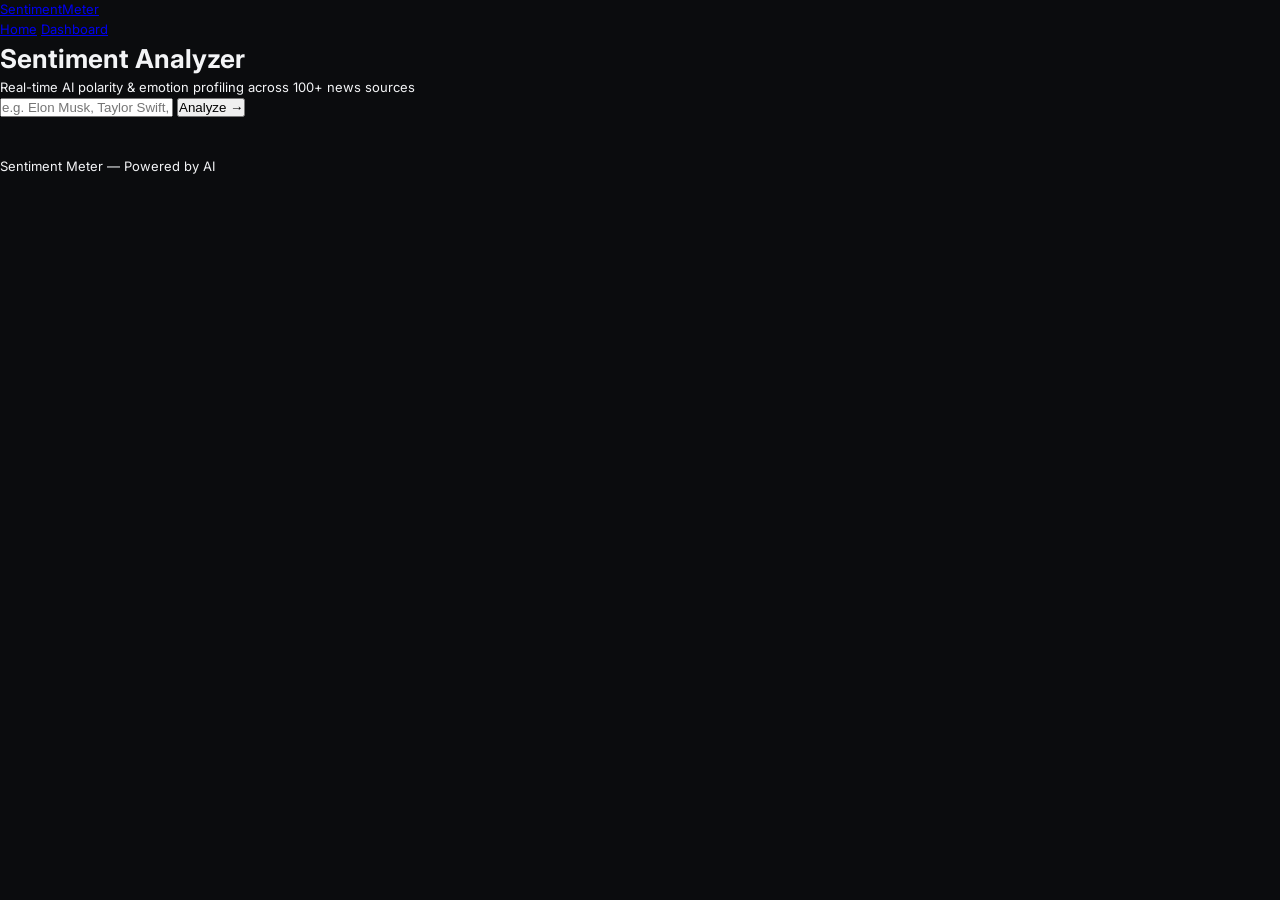
<file: frontend/app.html>
<!DOCTYPE html>
<html lang="en">
<head>
  <meta charset="UTF-8">
  <meta name="viewport" content="width=device-width, initial-scale=1.0">
  <title>Analyze Sentiment — Sentiment Meter</title>
  <link rel="stylesheet" href="style.css">
</head>
<body>

<nav>
  <a href="/" class="logo"><span>Sentiment</span>Meter</a>
  <div class="nav-links">
    <a href="/">Home</a>
    <a href="/dashboard" class="btn">Dashboard</a>
  </div>
</nav>

<div class="container">
  <div class="page-heading">
    <h1>Sentiment Analyzer</h1>
    <p>Real-time AI polarity &amp; emotion profiling across 100+ news sources</p>
  </div>

  <div class="search-box">
    <input type="text" id="search" placeholder="e.g. Elon Musk, Taylor Swift, OpenAI..." onkeypress="if(event.key==='Enter') runAnalysis()">
    <button id="analyze-btn" onclick="runAnalysis()">Analyze →</button>
  </div>

  <div id="results" style="margin-top:2.5rem;"></div>
</div>

<footer>
  <p>Sentiment Meter — Powered by AI</p>
</footer>

<div id="toast" class="toast"></div>

<script>
const API_BASE = 'https://sentiment-meter-production.up.railway.app';
let apiKey = localStorage.getItem('sm_api_key');

async function runAnalysis() {
  const name = document.getElementById('search').value.trim();
  if (!name) return;
  const btn = document.getElementById('analyze-btn');
  const resultsDiv = document.getElementById('results');
  
  if (apiKey) {
    // Authenticated
    resultsDiv.innerHTML = '<div style="text-align:center; padding:3rem;"><div class="spinner"></div><p style="color:var(--text2); margin-top:1rem; font-size:0.9rem;">Scanning 100+ articles...</p></div>';
    btn.disabled = true;
    try {
      const r = await fetch(API_BASE + '/analyze', {
        method: 'POST',
        headers: { 'Content-Type': 'application/json', 'X-API-Key': apiKey },
        body: JSON.stringify({ person: name })
      });
      const data = await r.json();
      if (r.status === 402) {
        resultsDiv.innerHTML = `<div class="sentiment-card" style="text-align:center;"><p style="color:var(--red); font-size:1.2rem; font-weight:600;">⚠️ Out of credits</p><p style="color:var(--text2); margin-top:0.5rem;">You have 0 credits remaining. <a href="/dashboard" style="color:var(--cyan); font-weight:600;">Buy more credits →</a></p></div>`;
        return;
      }
      if (data.error) { resultsDiv.innerHTML = `<div class="sentiment-card"><p style="color:var(--red);">Error: ${data.error}</p></div>`; return; }
      resultsDiv.innerHTML = renderResults(data, data.credits_remaining);
    } catch(err) {
      resultsDiv.innerHTML = `<div class="sentiment-card"><p style="color:var(--red);">Connection error. Is the backend running?</p></div>`;
    } finally { btn.disabled = false; }
  } else {
    // Demo
    resultsDiv.innerHTML = '<div style="text-align:center; padding:3rem;"><div class="spinner"></div><p style="color:var(--text2); margin-top:1rem; font-size:0.9rem;">Scanning (demo mode — limited results)...</p></div>';
    btn.disabled = true;
    try {
      const r = await fetch(API_BASE + '/analyze/demo', {
        method: 'POST',
        headers: { 'Content-Type': 'application/json' },
        body: JSON.stringify({ person: name })
      });
      const data = await r.json();
      if (data.error) { resultsDiv.innerHTML = `<div class="sentiment-card"><p style="color:var(--red);">Error: ${data.error}</p></div>`; return; }
      resultsDiv.innerHTML = renderResults(data);
    } catch(err) {
      resultsDiv.innerHTML = `<div class="sentiment-card"><p style="color:var(--red);">Connection error. <a href="/dashboard" style="color:var(--cyan);">Get an API key →</a></p></div>`;
    } finally { btn.disabled = false; }
  }
}

function renderResults(data, creditsLeft) {
  const s = data.summary;
  const label = s.sentiment_label || 'Neutral';
  const color = label.includes('Positive') ? '#10b981' : label.includes('Negative') ? '#ef4444' : '#f59e0b';
  const barPct = ((s.avg_compound + 1) / 2 * 100).toFixed(1);
  
  let emotionsHtml = '';
  if (s.top_emotions && Object.keys(s.top_emotions).length > 0) {
    const emojis = {joy:'😊', anger:'😡', sadness:'😢', fear:'😨', surprise:'😲', trust:'🤝', anticipation:'🔮', disgust:'🤢'};
    const maxEmo = Math.max(...Object.values(s.top_emotions));
    emotionsHtml = '<div class="emotions"><h3>🧠 Emotion Profile</h3>';
    for (const [emo, score] of Object.entries(s.top_emotions)) {
      const pct = maxEmo > 0 ? (score / maxEmo * 100).toFixed(0) : 0;
      emotionsHtml += `
        <div class="emotion-row">
          <span class="emoji">${emojis[emo] || '❓'}</span>
          <span class="name">${emo.charAt(0).toUpperCase() + emo.slice(1)}</span>
          <div class="bar"><div class="bar-inner" style="width:${pct}%"></div></div>
          <span class="pct">${score}%</span>
        </div>`;
    }
    emotionsHtml += '</div>';
  }

  let headlinesHtml = '<div class="headlines"><h3>📰 Headlines Analyzed</h3>';
  if (data.results && data.results.length > 0) {
    const sorted = [...data.results].sort((a,b) => Math.abs(b.compound) - Math.abs(a.compound));
    sorted.forEach(r => {
      const c = r.compound >= 0.05 ? '🟢' : r.compound <= -0.05 ? '🔴' : '🟡';
      const cc = r.compound >= 0.05 ? '#10b981' : r.compound <= -0.05 ? '#ef4444' : '#f59e0b';
      let emotions = '';
      if (r.emotions && Object.keys(r.emotions).length > 0) {
        const top3 = Object.entries(r.emotions).sort((a,b) => b[1]-a[1]).slice(0,3);
        emotions = `<div style="font-size:0.78rem; color:var(--text3); margin-top:0.2rem;">↳ ${top3.map(([e,s]) => `${e} ${s}%`).join(' · ')}</div>`;
      }
      headlinesHtml += `
        <div class="headline-item">
          <span style="color:${cc}; font-weight:700; font-family:'JetBrains Mono', monospace; font-size:0.85rem;">${c} ${r.compound >= 0 ? '+' : ''}${r.compound.toFixed(2)}</span>
          <span class="source">${r.source}</span>
          <div class="text">${r.text.substring(0, 180)}${r.text.length > 180 ? '...' : ''}</div>
          ${emotions}
        </div>`;
    });
  }
  headlinesHtml += '</div>';

  let sourcesHtml = '';
  if (s.sources) {
    const entries = Object.entries(s.sources).slice(0, 5);
    sourcesHtml = `<div style="margin:0.8rem 0; font-size:0.8rem; color:var(--text3);">📡 ${entries.map(([src, cnt]) => `${src} (${cnt})`).join(' · ')}</div>`;
  }

  let creditNote = '';
  if (creditsLeft !== undefined) {
    creditNote = `<div style="margin-top:1.5rem; font-size:0.85rem; color:var(--text2); text-align:center; padding-top:1rem; border-top:1px solid var(--border-subtle);">💳 Credits remaining: <strong style="color:var(--cyan); font-family:'JetBrains Mono', monospace;">${creditsLeft}</strong></div>`;
  }

  return `
    <div class="sentiment-card">
      <div class="sentiment-header">
        <h2>${data.person}</h2>
        <span class="sentiment-badge" style="background:${color}22; color:${color}; border:1px solid ${color}44;">${label}</span>
      </div>
      <div class="sentiment-bar">
        <span style="color:var(--red); font-size:0.78rem; font-weight:500;">Negative</span>
        <div class="bar-track">
          <div class="bar-fill" style="width:${barPct}%; background: ${color}; color:${color}"></div>
        </div>
        <span style="color:var(--green); font-size:0.78rem; font-weight:500;">Positive</span>
        <span class="bar-value">${s.avg_compound >= 0 ? '+' : ''}${s.avg_compound.toFixed(2)}</span>
      </div>
      <div class="stats-grid">
        <div class="stat-card positive"><span class="num">${s.pct_positive}%</span><span class="label">Positive</span></div>
        <div class="stat-card neutral"><span class="num">${s.pct_neutral}%</span><span class="label">Neutral</span></div>
        <div class="stat-card negative"><span class="num">${s.pct_negative}%</span><span class="label">Negative</span></div>
      </div>
      ${sourcesHtml}
      ${emotionsHtml}
      ${headlinesHtml}
      ${creditNote}
    </div>`;
}

function showToast(msg, type='') {
  const t = document.getElementById('toast');
  t.textContent = msg;
  t.className = 'toast ' + type + ' show';
  setTimeout(() => t.classList.remove('show'), 3000);
}
</script>
</body>
</html>
</file>
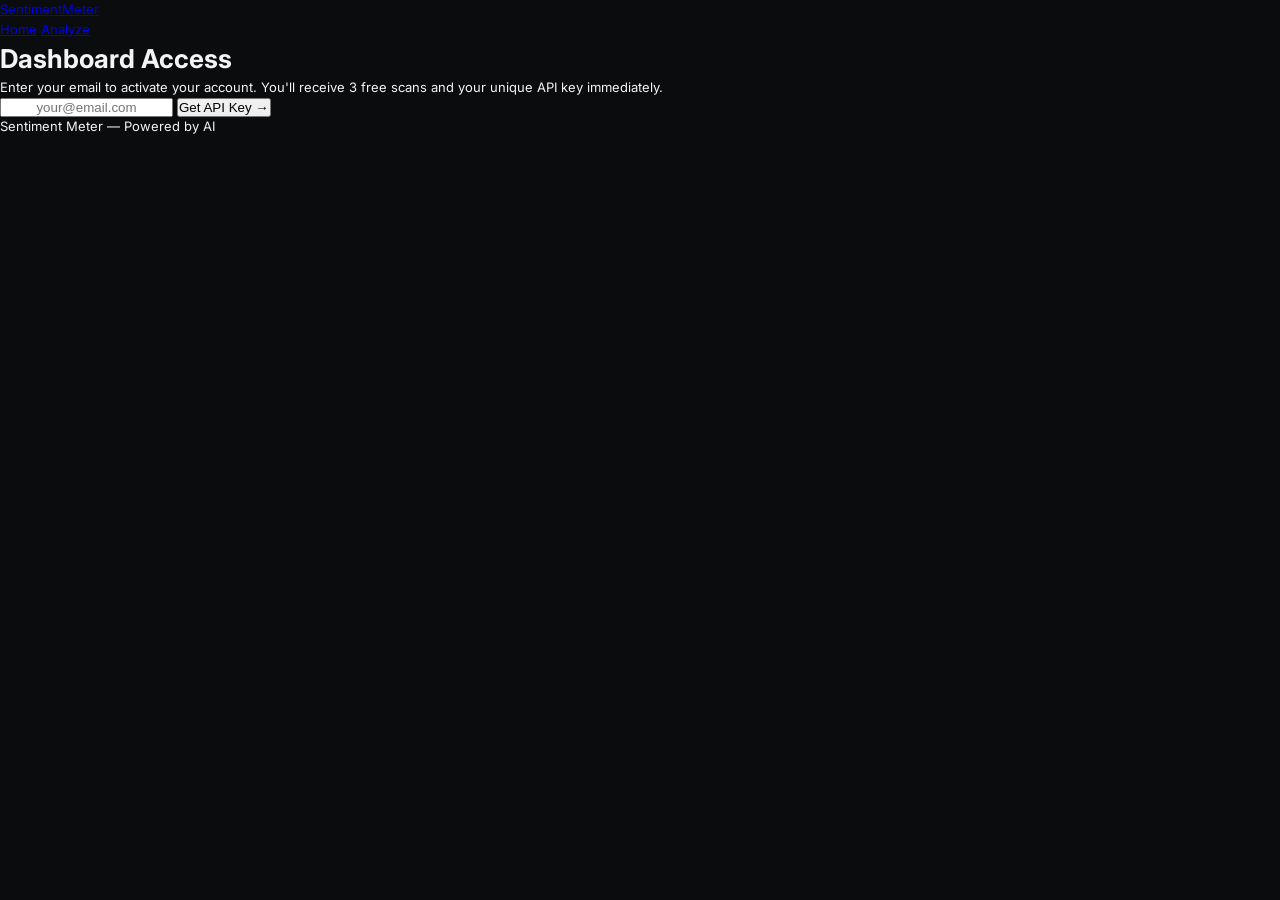
<file: frontend/dashboard.html>
<!DOCTYPE html>
<html lang="en">
<head>
  <meta charset="UTF-8">
  <meta name="viewport" content="width=device-width, initial-scale=1.0">
  <title>Sentiment Meter — Dashboard</title>
  <link rel="stylesheet" href="style.css">
</head>
<body>

<nav>
  <a href="/" class="logo"><span>Sentiment</span>Meter</a>
  <div class="nav-links">
    <a href="/">Home</a>
    <a href="/app">Analyze</a>
  </div>
</nav>

<div class="container">
  <!-- Auth section -->
  <div id="auth-section" class="auth-container">
    <h1>Dashboard Access</h1>
    <p>Enter your email to activate your account. You'll receive 3 free scans and your unique API key immediately.</p>
    
    <div class="search-box">
      <input type="email" id="email-input" placeholder="your@email.com" style="text-align:center;">
      <button onclick="signup()">Get API Key →</button>
    </div>
    
    <p id="auth-error" style="color:var(--red); margin-top:0.8rem; font-size:0.88rem; display:none;"></p>
    
    <div id="api-key-section" style="display:none; margin-top:1.8rem;">
      <p style="color:var(--text2); font-size:0.85rem; margin-bottom:0.5rem;">Your API key — save this to authenticate requests:</p>
      <div class="api-key-box">
        <span id="api-key-display"></span>
        <button class="copy-btn" onclick="copyApiKey()">Copy</button>
      </div>
      <p style="color:var(--text3); font-size:0.8rem; margin-top:0.6rem;">🔑 Automatically saved to your browser session.</p>
    </div>
  </div>

  <!-- Dashboard content (shown after auth) -->
  <div id="dashboard-content" style="display:none; animation: fadeInUp 0.6s ease-out;">
    <div class="page-heading" style="padding-top:1rem;">
      <h1>Account Overview</h1>
      <p>Manage your sentiment credits and view past analysis reports</p>
    </div>

    <div class="credits-display" id="credits-section">
      <div>
        <span class="big-num" id="credits-count">—</span>
        <div class="info">credits remaining</div>
      </div>
      <div style="border-left: 1px solid var(--border); padding-left: 2.5rem;">
        <span class="big-num" id="scans-count" style="font-size:2.8rem;">—</span>
        <div class="info">total scans performed</div>
      </div>
    </div>

    <div class="section-title" style="text-align:left; margin: 2rem 0 1rem;">
      <h2>Purchase Scans</h2>
      <p>Select a credit package to power your analyses</p>
    </div>

    <div class="pricing-grid" style="max-width: 100%;">
      <div class="plan-card">
        <h3>Starter</h3>
        <div class="price">$5</div>
        <div class="desc">10 full sentiment scans</div>
        <button class="btn" onclick="checkout('starter')">Buy 10 Credits</button>
      </div>
      
      <div class="plan-card featured">
        <div class="plan-badge">Popular</div>
        <h3>Pro</h3>
        <div class="price">$20</div>
        <div class="desc">50 full sentiment scans</div>
        <button class="btn" onclick="checkout('pro')">Buy 50 Credits</button>
      </div>
      
      <div class="plan-card">
        <h3>Unlimited</h3>
        <div class="price">$50<span style="font-size:1rem; color:var(--text3);">/mo</span></div>
        <div class="desc">Unlimited monthly scans</div>
        <button class="btn" onclick="checkout('unlimited')">Subscribe Now</button>
      </div>
    </div>

    <div class="section-title" style="text-align:left; margin: 3rem 0 1rem;">
      <h2>Recent Analysis History</h2>
    </div>
    
    <div id="history-section" class="glass-card" style="padding:1.5rem;">
      <p style="color:var(--text3); text-align:center;">No scans performed yet.</p>
    </div>
  </div>
</div>

<footer>
  <p>Sentiment Meter — Powered by AI</p>
</footer>

<div id="toast" class="toast"></div>

<script>
const API_BASE = 'https://sentiment-meter-production.up.railway.app';

window.onload = function() {
  const key = localStorage.getItem('sm_api_key');
  if (key) showDashboard(key);
  
  const params = new URLSearchParams(window.location.search);
  if (params.get('success') === 'true') {
    showToast('✅ Credits successfully purchased!', 'success');
    setTimeout(() => {
      const key = localStorage.getItem('sm_api_key');
      if (key) showDashboard(key);
      window.history.replaceState({}, '', window.location.pathname);
    }, 1500);
  }
  if (params.get('canceled') === 'true') {
    showToast('Purchase canceled.', 'error');
    window.history.replaceState({}, '', window.location.pathname);
  }
};

async function signup() {
  const email = document.getElementById('email-input').value.trim();
  const err = document.getElementById('auth-error');
  if (!email || !email.includes('@')) {
    err.textContent = 'Please enter a valid email address.';
    err.style.display = 'block';
    return;
  }
  err.style.display = 'none';
  
  try {
    const r = await fetch(API_BASE + '/signup', {
      method: 'POST',
      headers: { 'Content-Type': 'application/json' },
      body: JSON.stringify({ email })
    });
    const data = await r.json();
    if (data.api_key) {
      localStorage.setItem('sm_api_key', data.api_key);
      document.getElementById('api-key-display').textContent = data.api_key;
      document.getElementById('api-key-section').style.display = 'block';
      document.getElementById('auth-section').querySelector('.search-box').style.display = 'none';
      document.getElementById('auth-section').querySelector('p:first-of-type').textContent = '✅ 3 free credits activated for ' + email + '!';
      showToast('🎉 Welcome! 3 free credits loaded.', 'success');
      showDashboard(data.api_key);
    } else {
      err.textContent = data.error || 'Signup failed.';
      err.style.display = 'block';
    }
  } catch(e) {
    err.textContent = 'Connection error. Is the backend running?';
    err.style.display = 'block';
  }
}

async function showDashboard(key) {
  document.getElementById('auth-section').style.display = 'none';
  document.getElementById('dashboard-content').style.display = 'block';
  
  // Load credits
  try {
    const r = await fetch(API_BASE + '/credits', {
      headers: { 'X-API-Key': key }
    });
    const data = await r.json();
    document.getElementById('credits-count').textContent = data.credits !== undefined ? data.credits : 0;
    document.getElementById('scans-count').textContent = data.total_scans !== undefined ? data.total_scans : 0;
  } catch(e) {}
  
  // Load history
  try {
    const r = await fetch(API_BASE + '/history', {
      headers: { 'X-API-Key': key }
    });
    const data = await r.json();
    const histDiv = document.getElementById('history-section');
    if (data.history && data.history.length > 0) {
      let html = `<table class="history-table">
        <thead>
          <tr>
            <th>Subject</th>
            <th>Sentiment</th>
            <th>Score</th>
            <th>Articles</th>
            <th>Date</th>
          </tr>
        </thead>
        <tbody>`;
      data.history.forEach(h => {
        const c = h.sentiment_label && h.sentiment_label.includes('Positive') ? '#10b981' :
                  h.sentiment_label && h.sentiment_label.includes('Negative') ? '#ef4444' : '#f59e0b';
        html += `<tr>
          <td><strong>${h.person_name}</strong></td>
          <td style="color:${c}; font-weight:600;">${h.sentiment_label || '—'}</td>
          <td style="font-family:'JetBrains Mono', monospace;">${h.avg_compound ? (h.avg_compound >= 0 ? '+' : '') + h.avg_compound.toFixed(2) : '—'}</td>
          <td>${h.articles_analyzed || '—'}</td>
          <td style="color:var(--text3);">${h.created_at ? new Date(h.created_at * 1000).toLocaleDateString() : '—'}</td>
        </tr>`;
      });
      html += '</tbody></table>';
      histDiv.innerHTML = html;
    }
  } catch(e) {}
}

async function checkout(planId) {
  const email = prompt('Confirm your email address for Stripe receipt & credit assignment:');
  if (!email) return;
  try {
    const r = await fetch(API_BASE + '/checkout', {
      method: 'POST',
      headers: { 'Content-Type': 'application/json' },
      body: JSON.stringify({ email, plan_id: planId, origin_url: window.location.origin })
    });
    const data = await r.json();
    if (data.url) {
      window.location.href = data.url;
    } else {
      showToast('Error: ' + (data.error || 'Checkout failed'), 'error');
    }
  } catch(e) {
    showToast('Connection error during checkout', 'error');
  }
}

function copyApiKey() {
  const key = document.getElementById('api-key-display').textContent;
  navigator.clipboard.writeText(key).then(() => {
    showToast('✅ API key copied to clipboard!', 'success');
  });
}

function showToast(msg, type='') {
  const t = document.getElementById('toast');
  t.textContent = msg;
  t.className = 'toast ' + type + ' show';
  setTimeout(() => t.classList.remove('show'), 3000);
}
</script>
</body>
</html>
</file>
<file: frontend/style.css>
/* ═══════════════════════════════════════════════════════════════
   Sentiment Meter / Solana xStock Terminal — Sleek Minimalist UI
   Design Inspired by High-Density Crypto Trading Terminals
   ═══════════════════════════════════════════════════════════════ */

@import url('https://fonts.googleapis.com/css2?family=Inter:wght@400;500;600;700&family=JetBrains+Mono:wght@400;500;600&display=swap');

:root {
  --bg-black: #0b0c0e;
  --bg-sidebar: #101114;
  --bg-card: #14161a;
  --bg-row-hover: #191c22;
  --bg-active: #1e2229;
  --border: #22252c;
  --border-light: rgba(255, 255, 255, 0.07);
  --text-main: #f3f4f6;
  --text-muted: #7e8494;
  --text-dim: #4e5361;
  --green: #22c55e;
  --green-text: #4ade80;
  --red: #ef4444;
  --red-text: #f87171;
  --accent-cyan: #06b6d4;
  --font-mono: 'JetBrains Mono', monospace;
  --font-sans: 'Inter', -apple-system, sans-serif;
  --radius: 8px;
}

* {
  margin: 0;
  padding: 0;
  box-sizing: border-box;
}

body {
  background-color: var(--bg-black);
  color: var(--text-main);
  font-family: var(--font-sans);
  font-size: 13px;
  line-height: 1.5;
  min-height: 100vh;
  -webkit-font-smoothing: antialiased;
}

/* ── Topbar / Header ── */
header.terminal-nav {
  display: flex;
  justify-content: space-between;
  align-items: center;
  padding: 0.75rem 1.5rem;
  background: var(--bg-sidebar);
  border-bottom: 1px solid var(--border);
  position: sticky;
  top: 0;
  z-index: 50;
}

.terminal-title-bar {
  display: flex;
  align-items: center;
  gap: 0.75rem;
  font-size: 0.85rem;
  color: var(--text-muted);
}

.terminal-brand {
  color: var(--text-main);
  font-weight: 700;
  display: flex;
  align-items: center;
  gap: 0.4rem;
  text-decoration: none;
}

.terminal-brand .brand-badge {
  color: var(--green);
  font-weight: 700;
}

.updated-tag {
  color: var(--text-dim);
  font-size: 0.78rem;
  font-family: var(--font-mono);
}

.search-input-wrapper {
  display: flex;
  align-items: center;
  background: var(--bg-card);
  border: 1px solid var(--border);
  border-radius: 6px;
  padding: 0.35rem 0.75rem;
  width: 280px;
  transition: border-color 0.2s;
}

.search-input-wrapper:focus-within {
  border-color: #383d47;
}

.search-input-wrapper svg {
  fill: var(--text-dim);
  margin-right: 0.5rem;
}

.search-input-wrapper input {
  background: transparent;
  border: none;
  outline: none;
  color: var(--text-main);
  font-family: var(--font-sans);
  font-size: 0.82rem;
  width: 100%;
}

.search-input-wrapper input::placeholder {
  color: var(--text-dim);
}

/* ── Layout Grid ── */
.terminal-layout {
  display: grid;
  grid-template-columns: 1fr 380px;
  min-height: calc(100vh - 54px);
}

@media (max-width: 1100px) {
  .terminal-layout {
    grid-template-columns: 1fr;
  }
}

/* ── Left Content (Table & Metrics) ── */
.main-view {
  padding: 1.25rem 1.75rem;
  overflow-x: auto;
}

/* ── Top Bar Controls: Strategy / Trigger ── */
.scenario-bar {
  display: flex;
  align-items: center;
  justify-content: space-between;
  background: var(--bg-sidebar);
  border: 1px solid var(--border);
  border-radius: var(--radius);
  padding: 0.65rem 1rem;
  margin-bottom: 1.25rem;
  flex-wrap: wrap;
  gap: 0.75rem;
}

.scenario-pills-row {
  display: flex;
  align-items: center;
  gap: 0.5rem;
  flex-wrap: wrap;
}

.scenario-label {
  font-size: 0.75rem;
  font-weight: 600;
  text-transform: uppercase;
  color: var(--text-dim);
  letter-spacing: 0.05em;
  margin-right: 0.25rem;
}

.pill-btn {
  background: var(--bg-card);
  border: 1px solid var(--border);
  color: var(--text-muted);
  font-family: var(--font-mono);
  font-size: 0.75rem;
  padding: 0.3rem 0.65rem;
  border-radius: 5px;
  cursor: pointer;
  transition: all 0.15s ease;
  display: inline-flex;
  align-items: center;
  gap: 0.35rem;
}

.pill-btn:hover {
  background: var(--bg-row-hover);
  color: var(--text-main);
  border-color: #3b404d;
}

.pill-btn.pill-neg:hover {
  border-color: var(--red);
  color: var(--red-text);
}

.pill-btn.pill-pos:hover {
  border-color: var(--green);
  color: var(--green-text);
}

.rebalance-action-btn {
  background: #15803d;
  color: #fff;
  border: none;
  font-family: var(--font-sans);
  font-weight: 600;
  font-size: 0.8rem;
  padding: 0.45rem 1rem;
  border-radius: 6px;
  cursor: pointer;
  transition: background 0.15s ease;
  display: inline-flex;
  align-items: center;
  gap: 0.4rem;
}

.rebalance-action-btn:hover {
  background: #16a34a;
}

.rebalance-action-btn:disabled {
  opacity: 0.5;
  cursor: not-allowed;
}

/* ── Stock List Table ── */
.table-container {
  border: 1px solid var(--border);
  border-radius: var(--radius);
  background: var(--bg-sidebar);
  overflow: hidden;
}

.terminal-table {
  width: 100%;
  border-collapse: collapse;
  font-size: 0.85rem;
  text-align: left;
}

.terminal-table th {
  padding: 0.65rem 1rem;
  font-size: 0.72rem;
  font-weight: 600;
  text-transform: uppercase;
  letter-spacing: 0.06em;
  color: var(--text-dim);
  border-bottom: 1px solid var(--border);
  background: var(--bg-card);
}

.terminal-table td {
  padding: 0.85rem 1rem;
  border-bottom: 1px solid var(--border);
  vertical-align: middle;
  transition: background 0.1s ease;
}

.terminal-table tbody tr {
  cursor: pointer;
}

.terminal-table tbody tr:hover td {
  background: var(--bg-row-hover);
}

.terminal-table tbody tr.selected-row td {
  background: var(--bg-active);
  border-left: 2px solid var(--green);
}

/* Asset / Stock cell with Icon */
.stock-identity {
  display: flex;
  align-items: center;
  gap: 0.65rem;
}

.asset-icon {
  width: 22px;
  height: 22px;
  border-radius: 50%;
  object-fit: cover;
  background: #1a1d24;
  border: 1px solid var(--border-light);
}

.stock-symbol {
  font-weight: 700;
  color: var(--text-main);
  font-family: var(--font-mono);
  font-size: 0.88rem;
}

.stock-name-sub {
  font-size: 0.72rem;
  color: var(--text-dim);
}

/* Sentiment badge / signal tag */
.sentiment-tag {
  font-family: var(--font-mono);
  font-size: 0.78rem;
  font-weight: 600;
}

.val-green {
  color: var(--green-text);
}

.val-red {
  color: var(--red-text);
}

.val-neutral {
  color: #eab308;
}

/* Share / Weight Meter Bar */
.share-bar-container {
  display: flex;
  align-items: center;
  gap: 0.5rem;
  width: 140px;
}

.share-track {
  flex: 1;
  height: 5px;
  background: #1d2128;
  border-radius: 3px;
  overflow: hidden;
}

.share-fill {
  height: 100%;
  border-radius: 3px;
  transition: width 0.4s ease;
}

.share-label {
  font-family: var(--font-mono);
  font-size: 0.78rem;
  font-weight: 600;
  min-width: 32px;
  text-align: right;
}

/* ── Right Panel: Inspector / Detail Drawer ── */
.inspector-panel {
  background: var(--bg-sidebar);
  border-left: 1px solid var(--border);
  padding: 1.5rem;
  display: flex;
  flex-direction: column;
  gap: 1.5rem;
}

.inspector-header {
  display: flex;
  justify-content: space-between;
  align-items: flex-start;
}

.inspector-brand {
  display: flex;
  align-items: center;
  gap: 0.75rem;
}

.inspector-icon {
  width: 38px;
  height: 38px;
  border-radius: 50%;
  border: 1px solid var(--border-light);
  object-fit: cover;
}

.inspector-title {
  font-size: 1.25rem;
  font-weight: 700;
  font-family: var(--font-mono);
  display: flex;
  align-items: center;
  gap: 0.5rem;
}

.mint-badge {
  font-size: 0.72rem;
  color: var(--text-dim);
  font-family: var(--font-mono);
  background: var(--bg-card);
  padding: 0.15rem 0.4rem;
  border-radius: 4px;
  border: 1px solid var(--border);
}

.inspector-stats-meta {
  color: var(--text-muted);
  font-size: 0.78rem;
  margin-top: 0.35rem;
}

/* Price Box Comparison */
.price-comparison-grid {
  display: grid;
  grid-template-columns: 1fr 1fr 1fr;
  background: var(--bg-card);
  border: 1px solid var(--border);
  border-radius: var(--radius);
  padding: 0.85rem;
  gap: 0.5rem;
  text-align: left;
}

.stat-header {
  font-size: 0.68rem;
  font-weight: 600;
  text-transform: uppercase;
  color: var(--text-dim);
  letter-spacing: 0.05em;
  margin-bottom: 0.2rem;
}

.stat-value {
  font-size: 1.05rem;
  font-weight: 700;
  font-family: var(--font-mono);
}

/* Chart Sparkline Area */
.chart-box {
  background: var(--bg-card);
  border: 1px solid var(--border);
  border-radius: var(--radius);
  padding: 1rem;
}

.chart-header {
  display: flex;
  justify-content: space-between;
  align-items: center;
  font-size: 0.72rem;
  color: var(--text-dim);
  text-transform: uppercase;
  font-weight: 600;
  margin-bottom: 0.75rem;
}

.chart-svg {
  width: 100%;
  height: 55px;
  display: block;
}

/* Sentiment Emotion Profile */
.emotion-stack {
  display: flex;
  flex-direction: column;
  gap: 0.45rem;
  margin-top: 0.5rem;
}

.emotion-bar-item {
  display: flex;
  align-items: center;
  gap: 0.5rem;
  font-size: 0.78rem;
}

.emotion-name {
  width: 75px;
  color: var(--text-muted);
  text-transform: capitalize;
}

.emotion-progress {
  flex: 1;
  height: 4px;
  background: var(--bg-active);
  border-radius: 2px;
  overflow: hidden;
}

.emotion-fill {
  height: 100%;
  background: #3b82f6;
  border-radius: 2px;
}

.emotion-pct {
  width: 32px;
  font-family: var(--font-mono);
  font-size: 0.72rem;
  text-align: right;
  color: var(--text-dim);
}

/* Live News Headlines list in inspector */
.headline-feed {
  display: flex;
  flex-direction: column;
  gap: 0.65rem;
}

.headline-item-card {
  background: var(--bg-card);
  border: 1px solid var(--border);
  border-radius: 6px;
  padding: 0.75rem;
}

.headline-source {
  font-size: 0.68rem;
  color: var(--text-dim);
  text-transform: uppercase;
  margin-bottom: 0.25rem;
  font-family: var(--font-mono);
}

.headline-text {
  font-size: 0.8rem;
  color: var(--text-main);
  line-height: 1.4;
}

/* Toast alert */
.toast-msg {
  position: fixed;
  bottom: 1.5rem;
  right: 1.5rem;
  background: #14171d;
  border: 1px solid #2a2f3b;
  border-radius: 6px;
  padding: 0.75rem 1.25rem;
  font-size: 0.82rem;
  font-family: var(--font-mono);
  color: var(--text-main);
  box-shadow: 0 4px 16px rgba(0, 0, 0, 0.5);
  z-index: 100;
  display: none;
}

.toast-msg.show {
  display: block;
}

/* ═══════════════════════════════════════════════════════════════
   Landing Page, Wallet Connect & Dynamic Profile Drawer Styles
   ═══════════════════════════════════════════════════════════════ */

/* Landing Modal / Intro Banner */
.landing-banner {
  background: radial-gradient(ellipse 70% 80% at 50% -20%, rgba(34, 197, 94, 0.1) 0%, rgba(20, 241, 149, 0.03) 50%, transparent 100%),
              linear-gradient(180deg, #101217 0%, var(--bg-black) 100%);
  border: 1px solid var(--border);
  border-radius: 12px;
  padding: 2rem 2.2rem;
  margin-bottom: 1.5rem;
  position: relative;
  overflow: hidden;
  box-shadow: 0 8px 32px rgba(0, 0, 0, 0.3);
  animation: slideInDown 0.4s ease-out;
}

.landing-grid-bg {
  position: absolute;
  top: 0; left: 0; right: 0; bottom: 0;
  background-image: linear-gradient(rgba(255,255,255,0.02) 1px, transparent 1px),
                    linear-gradient(90deg, rgba(255,255,255,0.02) 1px, transparent 1px);
  background-size: 24px 24px;
  pointer-events: none;
  opacity: 0.7;
}

.landing-content {
  position: relative;
  z-index: 2;
  display: flex;
  justify-content: space-between;
  align-items: center;
  flex-wrap: wrap;
  gap: 1.5rem;
}

.landing-left h1 {
  font-size: 1.6rem;
  font-weight: 800;
  letter-spacing: -0.03em;
  color: #fff;
  margin-bottom: 0.4rem;
}

.landing-left h1 span.glow-green {
  background: linear-gradient(135deg, #4ade80, #14f195);
  -webkit-background-clip: text;
  -webkit-text-fill-color: transparent;
}

.landing-left p {
  color: var(--text-muted);
  font-size: 0.88rem;
  max-width: 600px;
  line-height: 1.5;
}

.landing-features-row {
  display: flex;
  gap: 1.2rem;
  margin-top: 1rem;
  flex-wrap: wrap;
}

.feat-item {
  display: flex;
  align-items: center;
  gap: 0.4rem;
  font-size: 0.76rem;
  color: var(--text-main);
  font-family: var(--font-mono);
}

.feat-dot {
  width: 6px;
  height: 6px;
  border-radius: 50%;
  background: var(--green);
  box-shadow: 0 0 8px var(--green);
  animation: pulseGlow 2s infinite;
}

/* User Wallet Connect Button in Navbar */
.wallet-btn-nav {
  background: #1e222b;
  border: 1px solid #2e3442;
  color: var(--text-main);
  font-family: var(--font-mono);
  font-size: 0.78rem;
  padding: 0.45rem 0.9rem;
  border-radius: 6px;
  cursor: pointer;
  display: inline-flex;
  align-items: center;
  gap: 0.5rem;
  transition: all 0.2s ease;
}

.wallet-btn-nav:hover {
  background: #252a35;
  border-color: #3f475a;
  box-shadow: 0 2px 10px rgba(0,0,0,0.3);
}

.wallet-btn-nav.connected {
  border-color: rgba(34, 197, 94, 0.4);
  background: rgba(34, 197, 94, 0.08);
  color: var(--green-text);
}

.wallet-avatar-mini {
  width: 16px;
  height: 16px;
  border-radius: 50%;
  background: linear-gradient(135deg, #10b981, #06b6d4);
  display: inline-block;
}

/* Wallet Approval Modal (Model A Client-Side Signing) */
.modal-backdrop {
  position: fixed;
  inset: 0;
  background: rgba(0, 0, 0, 0.75);
  backdrop-filter: blur(8px);
  z-index: 200;
  display: flex;
  align-items: center;
  justify-content: center;
  opacity: 0;
  pointer-events: none;
  transition: opacity 0.25s ease;
}

.modal-backdrop.open {
  opacity: 1;
  pointer-events: auto;
}

.modal-dialog {
  background: #111318;
  border: 1px solid #282d38;
  border-radius: 12px;
  width: 90%;
  max-width: 440px;
  padding: 1.8rem;
  box-shadow: 0 16px 48px rgba(0, 0, 0, 0.6);
  position: relative;
  transform: translateY(12px) scale(0.98);
  transition: transform 0.25s ease;
}

.modal-backdrop.open .modal-dialog {
  transform: translateY(0) scale(1);
}

.modal-close-btn {
  position: absolute;
  top: 1rem;
  right: 1.2rem;
  background: none;
  border: none;
  color: var(--text-dim);
  font-size: 1.2rem;
  cursor: pointer;
}

.modal-close-btn:hover {
  color: #fff;
}

.wallet-provider-list {
  display: flex;
  flex-direction: column;
  gap: 0.6rem;
  margin: 1.2rem 0;
}

.wallet-option {
  display: flex;
  align-items: center;
  justify-content: space-between;
  padding: 0.75rem 1rem;
  background: #171a21;
  border: 1px solid #232732;
  border-radius: 8px;
  color: var(--text-main);
  font-size: 0.88rem;
  font-weight: 500;
  cursor: pointer;
  transition: all 0.15s ease;
}

.wallet-option:hover {
  background: #1d222b;
  border-color: #3a4153;
  transform: translateX(3px);
}

.wallet-option-left {
  display: flex;
  align-items: center;
  gap: 0.75rem;
}

.wallet-option-icon {
  width: 26px;
  height: 26px;
  border-radius: 6px;
  object-fit: cover;
}

/* User Profile Modal / Drawer */
.profile-card-header {
  display: flex;
  align-items: center;
  gap: 0.9rem;
  padding-bottom: 1.2rem;
  border-bottom: 1px solid var(--border);
  margin-bottom: 1.2rem;
}

.profile-avatar-large {
  width: 48px;
  height: 48px;
  border-radius: 50%;
  background: linear-gradient(135deg, #10b981, #06b6d4, #7c3aed);
  display: flex;
  align-items: center;
  justify-content: center;
  font-size: 1.4rem;
  font-weight: bold;
  border: 2px solid #2e3442;
}

.profile-handle {
  font-size: 1.1rem;
  font-weight: 700;
  color: #fff;
  font-family: var(--font-mono);
}

.profile-wallet-sub {
  color: var(--text-dim);
  font-size: 0.75rem;
  font-family: var(--font-mono);
}

.profile-stats-grid {
  display: grid;
  grid-template-columns: 1fr 1fr;
  gap: 0.8rem;
  margin-bottom: 1.2rem;
}

.profile-stat-box {
  background: #171a21;
  border: 1px solid #242934;
  border-radius: 8px;
  padding: 0.8rem;
}

.profile-stat-lbl {
  font-size: 0.68rem;
  color: var(--text-dim);
  text-transform: uppercase;
}

.profile-stat-val {
  font-size: 1.2rem;
  font-weight: 700;
  font-family: var(--font-mono);
  color: #fff;
  margin-top: 0.15rem;
}

/* Model A: Live Approval Prompt Card */
.approval-prompt-box {
  background: #181d26;
  border: 1px solid rgba(34, 197, 94, 0.3);
  border-radius: 8px;
  padding: 1rem;
  margin-top: 1rem;
  animation: pulseCard 2s infinite alternate;
}

.approval-btn-row {
  display: flex;
  gap: 0.6rem;
  margin-top: 0.8rem;
}

.btn-approve-primary {
  flex: 1;
  background: #16a34a;
  color: #fff;
  border: none;
  padding: 0.6rem;
  border-radius: 6px;
  font-weight: 600;
  cursor: pointer;
  transition: background 0.15s;
}

.btn-approve-primary:hover {
  background: #22c55e;
}

.btn-reject-outline {
  background: transparent;
  border: 1px solid var(--border);
  color: var(--text-muted);
  padding: 0.6rem 1rem;
  border-radius: 6px;
  cursor: pointer;
}

.btn-reject-outline:hover {
  color: #fff;
  border-color: var(--text-dim);
}

/* Clickable headline links */
.news-link-item {
  color: var(--text-main);
  text-decoration: none;
  display: block;
  transition: color 0.15s;
}

.news-link-item:hover {
  color: var(--green-text);
  text-decoration: underline;
}

.news-outlink-icon {
  font-size: 0.72rem;
  color: var(--text-dim);
  margin-left: 0.25rem;
}

/* ── Stock-Specific Trade & Rebalance Modal Controls ── */
.direction-toggle-row {
  display: grid;
  grid-template-columns: 1fr 1fr;
  gap: 0.5rem;
  background: var(--bg-card);
  padding: 0.35rem;
  border-radius: 8px;
  border: 1px solid var(--border);
  margin-bottom: 1.2rem;
}

.dir-btn {
  background: transparent;
  border: none;
  color: var(--text-muted);
  font-weight: 600;
  font-size: 0.82rem;
  padding: 0.55rem;
  border-radius: 6px;
  cursor: pointer;
  transition: all 0.15s;
}

.dir-btn.active-buy {
  background: #16a34a;
  color: #fff;
}

.dir-btn.active-sell {
  background: #dc2626;
  color: #fff;
}

.amount-input-group {
  background: var(--bg-card);
  border: 1px solid var(--border);
  border-radius: 8px;
  padding: 0.75rem 1rem;
  margin-bottom: 0.8rem;
  display: flex;
  justify-content: space-between;
  align-items: center;
}

.amount-input-group input {
  background: transparent;
  border: none;
  outline: none;
  color: #fff;
  font-family: var(--font-mono);
  font-size: 1.4rem;
  font-weight: 700;
  width: 60%;
}

.amount-currency-tag {
  font-family: var(--font-mono);
  font-weight: 700;
  font-size: 0.9rem;
  color: var(--text-muted);
}

.quick-amount-row {
  display: flex;
  gap: 0.4rem;
  margin-bottom: 1.2rem;
}

.quick-chip {
  flex: 1;
  background: var(--bg-card);
  border: 1px solid var(--border);
  color: var(--text-dim);
  font-family: var(--font-mono);
  font-size: 0.72rem;
  padding: 0.3rem 0;
  border-radius: 4px;
  cursor: pointer;
  text-align: center;
  transition: all 0.15s;
}

.quick-chip:hover {
  background: var(--bg-active);
  color: var(--text-main);
  border-color: #3b404d;
}

/* Animations */
@keyframes slideInDown {
  from { opacity: 0; transform: translateY(-10px); }
  to { opacity: 1; transform: translateY(0); }
}

@keyframes pulseGlow {
  0%, 100% { transform: scale(1); opacity: 1; }
  50% { transform: scale(1.3); opacity: 0.6; }
}

@keyframes pulseCard {
  from { border-color: rgba(34, 197, 94, 0.2); }
  to { border-color: rgba(34, 197, 94, 0.5); }
}

/* ═══════════════════════════════════════════════════════════════
   GAMIFIED PUMP.FUN-INSPIRED AESTHETIC & LIVE TICKER TAPE
   ═══════════════════════════════════════════════════════════════ */

/* Top Moving Ticker Tape */
.ticker-tape-container {
  background: #07080a;
  border-bottom: 1px solid rgba(255, 255, 255, 0.1);
  overflow: hidden;
  white-space: nowrap;
  position: relative;
  height: 32px;
  display: flex;
  align-items: center;
  z-index: 60;
}

.ticker-tape-track {
  display: inline-flex;
  gap: 2.5rem;
  animation: tickerScroll 24s linear infinite;
  padding-left: 100%;
}

.ticker-tape-container:hover .ticker-tape-track {
  animation-play-state: paused;
}

@keyframes tickerScroll {
  0% { transform: translate3d(0, 0, 0); }
  100% { transform: translate3d(-100%, 0, 0); }
}

.ticker-item {
  display: inline-flex;
  align-items: center;
  gap: 0.45rem;
  font-family: var(--font-mono);
  font-size: 0.75rem;
  font-weight: 600;
  color: #e2e8f0;
}

.ticker-dot {
  width: 6px;
  height: 6px;
  border-radius: 50%;
  background: #22c55e;
  box-shadow: 0 0 6px #22c55e;
  display: inline-block;
}

.ticker-dot.red {
  background: #ef4444;
  box-shadow: 0 0 6px #ef4444;
}

.ticker-pill {
  font-size: 0.68rem;
  padding: 0.1rem 0.35rem;
  border-radius: 4px;
  font-weight: 700;
}

.ticker-pill.pos {
  background: rgba(34, 197, 94, 0.15);
  color: #4ade80;
  border: 1px solid rgba(34, 197, 94, 0.3);
}

.ticker-pill.neg {
  background: rgba(239, 68, 68, 0.15);
  color: #f87171;
  border: 1px solid rgba(239, 68, 68, 0.3);
}

/* ═══════════════════════════════════════════════════════════════
   PROMINENT GAMIFIED SENTIMENT COMMAND CENTER / METER
   ═══════════════════════════════════════════════════════════════ */
.sentiment-hero-card {
  background: radial-gradient(circle at 50% 0%, #171a22 0%, #0d0f13 100%);
  border: 2px solid #232833;
  border-radius: 12px;
  padding: 1.4rem 1.6rem;
  margin-bottom: 1.5rem;
  position: relative;
  overflow: hidden;
  box-shadow: 0 8px 30px rgba(0, 0, 0, 0.6), 0 0 15px rgba(34, 197, 94, 0.08);
}

.sentiment-hero-card::before {
  content: '';
  position: absolute;
  top: 0; left: 0; right: 0;
  height: 3px;
  background: linear-gradient(90deg, #ef4444, #eab308, #22c55e);
}

.sentiment-hero-header {
  display: flex;
  justify-content: space-between;
  align-items: center;
  flex-wrap: wrap;
  gap: 0.8rem;
  margin-bottom: 1.2rem;
}

.sentiment-hero-title-group {
  display: flex;
  align-items: center;
  gap: 0.6rem;
}

.pulse-beacon {
  display: inline-block;
  width: 10px;
  height: 10px;
  background: #22c55e;
  border-radius: 50%;
  box-shadow: 0 0 10px #22c55e;
  animation: beaconPulse 1.2s infinite;
}

@keyframes beaconPulse {
  0%, 100% { transform: scale(1); opacity: 1; }
  50% { transform: scale(1.5); opacity: 0.5; }
}

.sentiment-hero-title {
  font-size: 1.1rem;
  font-weight: 800;
  text-transform: uppercase;
  letter-spacing: 0.06em;
  color: #fff;
  display: flex;
  align-items: center;
  gap: 0.4rem;
}

.king-of-the-hill-badge {
  background: rgba(234, 179, 8, 0.12);
  border: 1px solid rgba(234, 179, 8, 0.4);
  color: #facc15;
  font-family: var(--font-mono);
  font-size: 0.72rem;
  font-weight: 700;
  padding: 0.25rem 0.65rem;
  border-radius: 20px;
  display: inline-flex;
  align-items: center;
  gap: 0.35rem;
  box-shadow: 0 0 12px rgba(234, 179, 8, 0.15);
  animation: kingGlow 2s infinite alternate;
}

@keyframes kingGlow {
  from { box-shadow: 0 0 8px rgba(234, 179, 8, 0.2); }
  to { box-shadow: 0 0 16px rgba(234, 179, 8, 0.5); }
}

.sentiment-grid {
  display: grid;
  grid-template-columns: 240px 1fr 220px;
  gap: 1.5rem;
  align-items: center;
}

@media (max-width: 1024px) {
  .sentiment-grid {
    grid-template-columns: 1fr;
    gap: 1.2rem;
  }
}

/* Big Dial Score Box */
.sentiment-dial-box {
  background: #0f1217;
  border: 1px solid #282f3d;
  border-radius: 10px;
  padding: 1.1rem;
  text-align: center;
  position: relative;
  box-shadow: inset 0 0 20px rgba(0, 0, 0, 0.5);
}

.sentiment-dial-score {
  font-size: 2.8rem;
  font-weight: 900;
  font-family: var(--font-mono);
  line-height: 1;
  margin: 0.3rem 0;
  display: flex;
  align-items: center;
  justify-content: center;
  gap: 0.2rem;
  transition: all 0.3s ease;
}

.score-trickle-up {
  color: #22c55e;
  text-shadow: 0 0 20px rgba(34, 197, 94, 0.6);
  animation: tickUpPulse 0.4s ease;
}

.score-trickle-down {
  color: #ef4444;
  text-shadow: 0 0 20px rgba(239, 68, 68, 0.6);
  animation: tickDownPulse 0.4s ease;
}

@keyframes tickUpPulse {
  0% { transform: scale(1); }
  50% { transform: scale(1.08) translateY(-2px); }
  100% { transform: scale(1); }
}

@keyframes tickDownPulse {
  0% { transform: scale(1); }
  50% { transform: scale(1.08) translateY(2px); }
  100% { transform: scale(1); }
}

.sentiment-micro-trickle {
  font-size: 0.72rem;
  font-family: var(--font-mono);
  font-weight: 700;
  display: inline-block;
  padding: 0.1rem 0.4rem;
  border-radius: 4px;
}

.sentiment-dial-label {
  font-size: 0.72rem;
  text-transform: uppercase;
  letter-spacing: 0.08em;
  color: var(--text-dim);
  font-weight: 700;
}

/* Sentiment Tug-of-War Bar */
.sentiment-gauge-center {
  display: flex;
  flex-direction: column;
  gap: 0.8rem;
}

.tug-of-war-header {
  display: flex;
  justify-content: space-between;
  font-size: 0.78rem;
  font-weight: 700;
  font-family: var(--font-mono);
}

.tug-of-war-track {
  height: 22px;
  background: #1e232d;
  border: 1px solid #333a48;
  border-radius: 12px;
  position: relative;
  overflow: hidden;
  display: flex;
}

.tug-fill-bull {
  background: linear-gradient(90deg, #15803d, #22c55e);
  height: 100%;
  transition: width 0.6s cubic-bezier(0.34, 1.56, 0.64, 1);
  box-shadow: 0 0 12px rgba(34, 197, 94, 0.4);
}

.tug-fill-bear {
  background: linear-gradient(90deg, #ef4444, #991b1b);
  height: 100%;
  flex: 1;
  box-shadow: 0 0 12px rgba(239, 68, 68, 0.4);
}

.tug-divider {
  width: 4px;
  height: 100%;
  background: #fff;
  box-shadow: 0 0 8px #fff, 0 0 16px var(--accent-cyan);
  position: absolute;
  top: 0;
  transform: translateX(-50%);
  transition: left 0.6s cubic-bezier(0.34, 1.56, 0.64, 1);
}

.tug-legend {
  display: flex;
  justify-content: space-between;
  font-size: 0.72rem;
  color: var(--text-muted);
}

/* Quick Gamified Action Buttons */
.sentiment-actions-column {
  display: flex;
  flex-direction: column;
  gap: 0.6rem;
}

.btn-gamified {
  background: #131720;
  border: 2px solid #2b3342;
  color: #fff;
  font-family: var(--font-mono);
  font-size: 0.78rem;
  font-weight: 700;
  padding: 0.65rem 1rem;
  border-radius: 8px;
  cursor: pointer;
  display: flex;
  align-items: center;
  justify-content: center;
  gap: 0.5rem;
  transition: all 0.12s ease;
  box-shadow: 0 4px 0 #1b202a;
}

.btn-gamified:hover {
  border-color: #3b82f6;
  transform: translateY(-1px);
  box-shadow: 0 5px 0 #1b202a;
}

.btn-gamified:active {
  transform: translateY(3px);
  box-shadow: 0 1px 0 #1b202a;
}

.btn-gamified.green {
  background: rgba(34, 197, 94, 0.12);
  border-color: #22c55e;
  color: #4ade80;
  box-shadow: 0 4px 0 #14532d;
}

.btn-gamified.green:hover {
  background: rgba(34, 197, 94, 0.22);
  box-shadow: 0 5px 0 #14532d, 0 0 15px rgba(34, 197, 94, 0.3);
}

.btn-gamified.green:active {
  transform: translateY(3px);
  box-shadow: 0 1px 0 #14532d;
}

/* ═══════════════════════════════════════════════════════════════
   GAMIFIED LOOPING NEWS FEED WITH BUMP & BURST ANIMATIONS
   ═══════════════════════════════════════════════════════════════ */
.gamified-news-cycler {
  background: #0e1117;
  border: 2px solid #222936;
  border-radius: 10px;
  padding: 1rem 1.25rem;
  margin-bottom: 1.25rem;
  position: relative;
  overflow: hidden;
  transition: border-color 0.2s, box-shadow 0.2s;
}

.gamified-news-cycler.burst-flicker-pos {
  animation: greenFlickerBurst 0.6s ease-in-out;
}

.gamified-news-cycler.burst-flicker-neg {
  animation: redFlickerBurst 0.6s ease-in-out;
}

@keyframes greenFlickerBurst {
  0% { border-color: #22c55e; box-shadow: 0 0 25px rgba(34, 197, 94, 0.8), inset 0 0 15px rgba(34, 197, 94, 0.4); }
  25% { border-color: #00ff88; box-shadow: 0 0 5px rgba(34, 197, 94, 0.2); }
  50% { border-color: #22c55e; box-shadow: 0 0 30px rgba(34, 197, 94, 0.9), inset 0 0 20px rgba(34, 197, 94, 0.5); }
  75% { border-color: #15803d; box-shadow: 0 0 10px rgba(34, 197, 94, 0.3); }
  100% { border-color: #222936; box-shadow: none; }
}

@keyframes redFlickerBurst {
  0% { border-color: #ef4444; box-shadow: 0 0 25px rgba(239, 68, 68, 0.8), inset 0 0 15px rgba(239, 68, 68, 0.4); }
  25% { border-color: #ff3366; box-shadow: 0 0 5px rgba(239, 68, 68, 0.2); }
  50% { border-color: #ef4444; box-shadow: 0 0 30px rgba(239, 68, 68, 0.9), inset 0 0 20px rgba(239, 68, 68, 0.5); }
  75% { border-color: #991b1b; box-shadow: 0 0 10px rgba(239, 68, 68, 0.3); }
  100% { border-color: #222936; box-shadow: none; }
}

.news-cycler-header {
  display: flex;
  justify-content: space-between;
  align-items: center;
  margin-bottom: 0.75rem;
  font-size: 0.75rem;
}

.news-radar-tag {
  display: inline-flex;
  align-items: center;
  gap: 0.4rem;
  font-family: var(--font-mono);
  font-weight: 700;
  color: #38bdf8;
  text-transform: uppercase;
  letter-spacing: 0.06em;
}

.news-burst-container {
  min-height: 72px;
  position: relative;
}

.active-news-card {
  display: flex;
  justify-content: space-between;
  align-items: center;
  gap: 1rem;
  animation: bumpImpactIn 0.45s cubic-bezier(0.175, 0.885, 0.32, 1.275);
}

.active-news-card.bumping-out {
  animation: bumpImpactOut 0.35s ease-in forwards;
}

@keyframes bumpImpactIn {
  0% {
    opacity: 0;
    transform: translateY(20px) scale(0.95);
  }
  60% {
    opacity: 1;
    transform: translateY(-4px) scale(1.02);
  }
  80% {
    transform: translateY(2px) scale(0.99);
  }
  100% {
    opacity: 1;
    transform: translateY(0) scale(1);
  }
}

@keyframes bumpImpactOut {
  0% {
    opacity: 1;
    transform: translateY(0) scale(1);
  }
  100% {
    opacity: 0;
    transform: translateY(-24px) scale(0.92);
  }
}

.news-card-content {
  flex: 1;
}

.news-card-source {
  font-size: 0.7rem;
  color: var(--text-dim);
  font-family: var(--font-mono);
  margin-bottom: 0.2rem;
  display: flex;
  align-items: center;
  gap: 0.5rem;
}

.news-card-headline {
  color: #fff;
  font-size: 0.92rem;
  font-weight: 600;
  text-decoration: none;
  line-height: 1.35;
  display: block;
}

.news-card-headline:hover {
  color: #38bdf8;
  text-decoration: underline;
}

.news-impact-tag {
  font-family: var(--font-mono);
  font-size: 0.78rem;
  font-weight: 800;
  padding: 0.4rem 0.75rem;
  border-radius: 6px;
  white-space: nowrap;
  display: flex;
  flex-direction: column;
  align-items: center;
  justify-content: center;
}

.news-impact-tag.pos {
  background: rgba(34, 197, 94, 0.15);
  border: 1px solid rgba(34, 197, 94, 0.4);
  color: #4ade80;
}

.news-impact-tag.neg {
  background: rgba(239, 68, 68, 0.15);
  border: 1px solid rgba(239, 68, 68, 0.4);
  color: #f87171;
}

/* ═══════════════════════════════════════════════════════════════
   MODERN APP-STYLE STARK MONOCHROMATIC BLACK & RED LANDING PAGE
   ═══════════════════════════════════════════════════════════════ */
.landing-page-modal {
  position: fixed;
  inset: 0;
  background: #050507;
  z-index: 10000;
  overflow-y: auto;
  display: flex;
  flex-direction: column;
  align-items: center;
  padding: 2rem 1.5rem;
  opacity: 1;
  transition: opacity 0.3s ease, visibility 0.3s ease;
}

.landing-page-modal.hidden {
  opacity: 0;
  visibility: hidden;
  pointer-events: none;
}

.landing-wrapper {
  max-width: 960px;
  width: 100%;
  margin: auto;
  position: relative;
}

.landing-top-nav {
  display: flex;
  justify-content: space-between;
  align-items: center;
  width: 100%;
  margin-bottom: 2rem;
  border-bottom: 1px solid rgba(255, 34, 34, 0.2);
  padding-bottom: 1rem;
}

.landing-logo {
  font-family: var(--font-mono);
  font-size: 1.1rem;
  font-weight: 800;
  letter-spacing: 0.15em;
  text-transform: uppercase;
  color: #fff;
  display: flex;
  align-items: center;
  gap: 0.5rem;
}

.landing-logo span {
  color: #ff2222;
  text-shadow: 0 0 12px rgba(255, 34, 34, 0.8);
}

.landing-close-btn {
  background: transparent;
  border: 1px solid rgba(255, 34, 34, 0.4);
  color: #ff4444;
  font-family: var(--font-mono);
  font-size: 0.8rem;
  padding: 0.45rem 0.9rem;
  border-radius: 4px;
  cursor: pointer;
  transition: all 0.2s;
}

.landing-close-btn:hover {
  background: #ff2222;
  color: #fff;
  box-shadow: 0 0 15px rgba(255, 34, 34, 0.6);
}

.landing-hero-showcase {
  display: grid;
  grid-template-columns: 1fr 1.1fr;
  gap: 2.5rem;
  align-items: center;
  margin-bottom: 3rem;
}

@media (max-width: 850px) {
  .landing-hero-showcase {
    grid-template-columns: 1fr;
    text-align: center;
  }
}

.landing-text-side h1 {
  font-size: 3.2rem;
  font-weight: 900;
  line-height: 1.05;
  letter-spacing: -0.03em;
  text-transform: uppercase;
  color: #fff;
  margin-bottom: 1rem;
}

.landing-text-side h1 .red-glow {
  color: #ff2222;
  text-shadow: 0 0 25px rgba(255, 34, 34, 0.7);
  display: block;
}

.landing-text-side p {
  color: #a1a1aa;
  font-size: 1.05rem;
  line-height: 1.6;
  margin-bottom: 1.8rem;
  font-family: var(--font-sans);
}

.landing-image-side {
  position: relative;
  border: 2px solid #ff2222;
  border-radius: 12px;
  overflow: hidden;
  box-shadow: 0 0 35px rgba(255, 34, 34, 0.35), inset 0 0 20px rgba(255, 34, 34, 0.2);
  background: #000;
}

.landing-hero-img-element {
  width: 100%;
  height: auto;
  display: block;
  filter: contrast(1.15) brightness(1.05);
}

.landing-feature-grid {
  display: grid;
  grid-template-columns: repeat(3, 1fr);
  gap: 1.2rem;
  margin-bottom: 2.5rem;
}

@media (max-width: 768px) {
  .landing-feature-grid {
    grid-template-columns: 1fr;
  }
}

.landing-feat-card {
  background: #0a0a0e;
  border: 1px solid rgba(255, 34, 34, 0.25);
  padding: 1.4rem;
  border-radius: 8px;
  transition: all 0.2s;
}

.landing-feat-card:hover {
  border-color: #ff2222;
  box-shadow: 0 0 20px rgba(255, 34, 34, 0.2);
  transform: translateY(-2px);
}

.landing-feat-card h3 {
  color: #ff3333;
  font-family: var(--font-mono);
  font-size: 0.95rem;
  text-transform: uppercase;
  letter-spacing: 0.06em;
  margin-bottom: 0.5rem;
}

.landing-feat-card p {
  color: #888e9b;
  font-size: 0.85rem;
  line-height: 1.5;
}

.landing-cta-box {
  background: #0a0a0d;
  border: 2px solid #ff2222;
  border-radius: 10px;
  padding: 1.75rem 2rem;
  display: flex;
  justify-content: space-between;
  align-items: center;
  flex-wrap: wrap;
  gap: 1.5rem;
  box-shadow: 0 0 30px rgba(255, 34, 34, 0.25);
}

.btn-landing-primary {
  background: #ff2222;
  border: none;
  color: #fff;
  font-family: var(--font-mono);
  font-size: 1rem;
  font-weight: 800;
  text-transform: uppercase;
  letter-spacing: 0.08em;
  padding: 0.9rem 2rem;
  border-radius: 6px;
  cursor: pointer;
  transition: all 0.15s;
  box-shadow: 0 0 20px rgba(255, 34, 34, 0.6);
}

.btn-landing-primary:hover {
  background: #ff4444;
  box-shadow: 0 0 35px rgba(255, 34, 34, 0.9);
  transform: scale(1.03);
}

.btn-landing-secondary {
  background: transparent;
  border: 1px solid rgba(255, 255, 255, 0.3);
  color: #fff;
  font-family: var(--font-mono);
  font-size: 0.9rem;
  font-weight: 600;
  padding: 0.9rem 1.6rem;
  border-radius: 6px;
  cursor: pointer;
  transition: all 0.15s;
}

.btn-landing-secondary:hover {
  border-color: #fff;
  background: rgba(255, 255, 255, 0.05);
}
</file>
